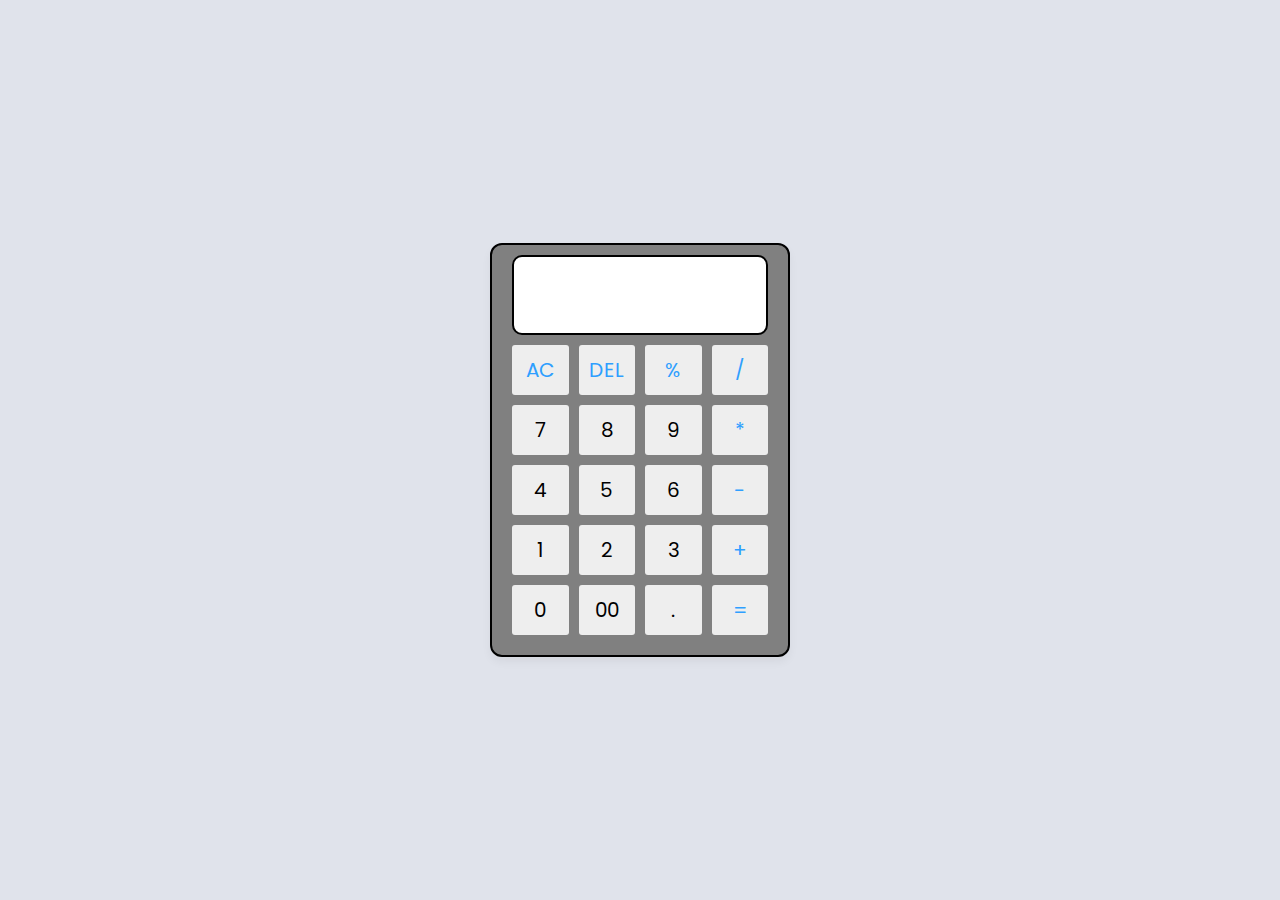
<file: calculator/index.html>
<!DOCTYPE html>
<html lang="en">
  <head>
    <meta charset="UTF-8" />
    <meta http-equiv="X-UA-Compatible" content="IE=edge" />
    <meta name="viewport" content="width=device-width, initial-scale=1.0" />
    <title>Calculator in HTML CSS & JavaScript</title>
    <link rel="stylesheet" href="style.css" />
  </head>
  <body>
    <div class="container">
      <input type="text" class="display" />

      <div class="buttons">
        <button class="operator" data-value="AC">AC</button>
        <button class="operator" data-value="DEL">DEL</button>
        <button class="operator" data-value="%">%</button>
        <button class="operator" data-value="/">/</button>

        <button  class="key"data-value="7">7</button>
        <button class="key"data-value="8">8</button>
        <button class="key"data-value="9">9</button>
        <button class="operator" data-value="*">*</button>

        <button class="key"data-value="4">4</button>
        <button class="key"data-value="5">5</button>
        <button class="key"data-value="6">6</button>
        <button class="operator" data-value="-">-</button>

        <button class="key"data-value="1">1</button>
        <button class="key"data-value="2">2</button>
        <button class="key"data-value="3">3</button>
        <button class="operator" data-value="+">+</button>

        <button class="key"data-value="0">0</button>
        <button class="key"data-value="00">00</button>
        <button class="key"data-value=".">.</button>
        <button class="operator" id="result" data-value="=">=</button>
      </div>
    </div>

    <script src="script.js"></script>
  </body>
</html>
</file>
<file: calculator/style.css>
/* Import Google font - Poppins */
@import url("https://fonts.googleapis.com/css2?family=Poppins:wght@300;400;500;600;700&display=swap");
* {
  margin: 0;
  padding: 0;
  box-sizing: border-box;
  font-family: "Poppins", sans-serif;
}
body {
  height: 100vh;
  display: flex;
  align-items: center;
  justify-content: center;
  background: #e0e3eb;
}
.container {
  position: relative;
  max-width: 300px;
  width: 100%;
  border-radius: 12px;
  padding: 10px 20px 20px;
  background: gray;
  box-shadow: 0 5px 10px rgba(0, 0, 0, 0.05);
  border: 2px solid black;
}
.display {
  height: 80px;
  width: 100%;
  outline: none;
  border: none;
  text-align: right;
  margin-bottom: 10px;
  font-size: 25px;
  color: #000e1a;
  pointer-events: none;
  border: 2px solid black;
  border-radius:10px ;
}
.buttons {
  display: grid;
  grid-gap: 10px;
  grid-template-columns: repeat(4, 1fr);
}
.buttons button {
  padding: 10px;
  border-radius: 3px; 
  border: none;
  font-size: 20px;
  cursor: pointer;
  background-color: #eee;
}
.buttons button:active {
  transform: scale(0.99);
}
.operator {
  color: #2f9fff;
}
.key:hover{
    border-radius: 50px;
    background-color: aquamarine;
}
.operator:hover{
    border-top-right-radius: 10px;
    border-bottom-left-radius: 10px;
    background-color: red;
}
#result:hover{
    background-color: greenyellow;
}
</file>
